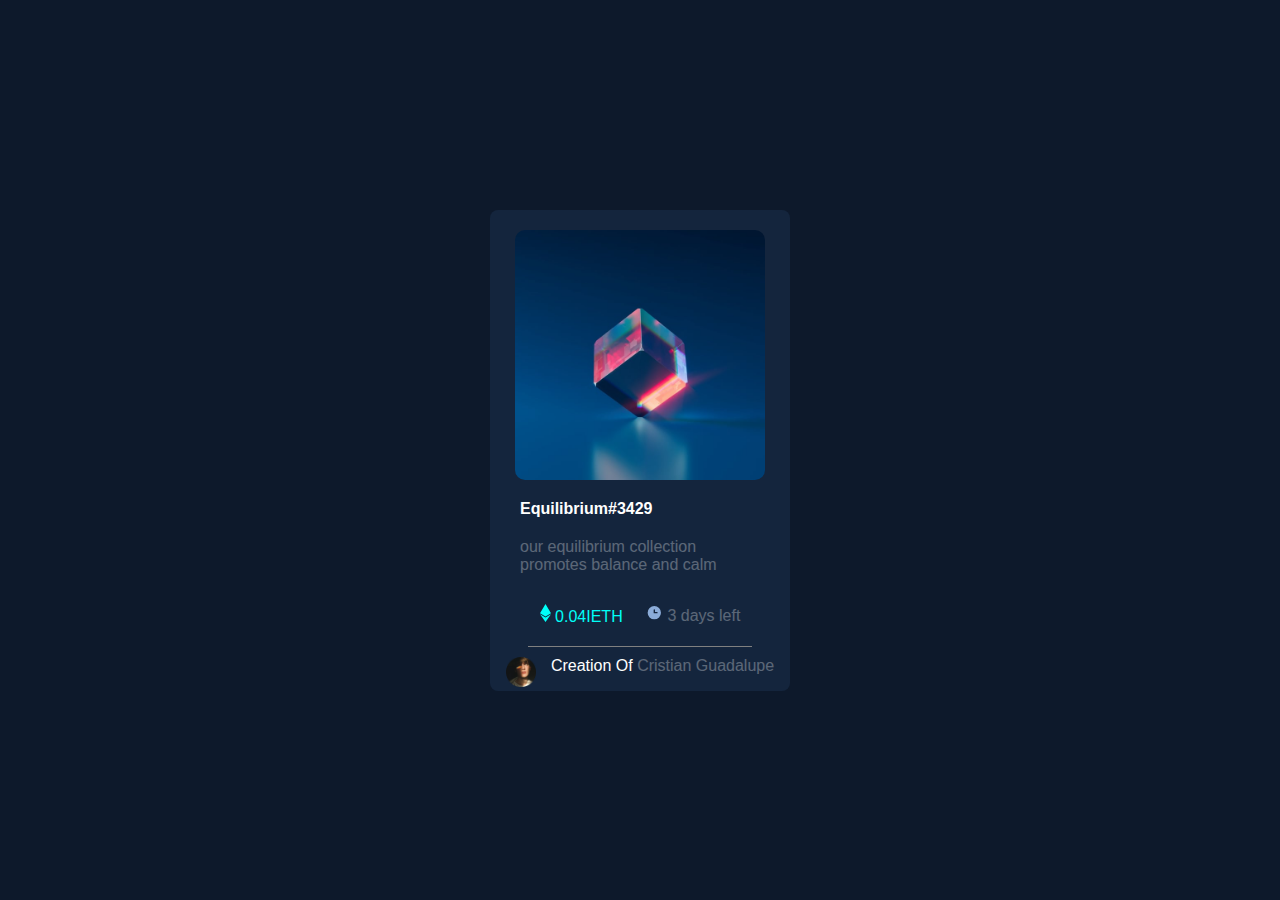
<file: index.html>
<!DOCTYPE html>
<html lang="en">
<head>
    <meta charset="UTF-8">
    <meta http-equiv="X-UA-Compatible" content="IE=edge">
    <meta name="viewport" content="width=device-width, initial-scale=1.0">
    <link rel="stylesheet" href="./retodos.css">
    <title>RETO2</title>
</head>
<body>
    <section>
        <div class="card">
            <div class="card-foto">
                <img class="image-principal" 
                width="250" 
                src="./SRC/image-equilibrium.jpg" 
                alt="image-NFT">      
            </div>
            <div class="container-dos">
                <h4 class="text-white">Equilibrium#3429</h4>
                <p class="text-gray">our equilibrium collection promotes balance and calm</p>
            </div>
            <div class="container-detail">
                <div>
                    <img src="./SRC/icon-ethereum.svg" alt="">
                    <span class="text-eth">0.04IETH</span>
                </div>
                <div>
                    <img src="./SRC/icon-clock.svg" alt="">
                    <span class="text-clock">3 days left</span>
                </div>
            </div>
            <div class="container-autor">
                <div>
                    <img width="30" src="./SRC/image-avatar.png" alt="">
                </div>
                <div class="autor">
                    <span class="text-white">Creation Of</span>
                    <span class="text-gray">Cristian Guadalupe</span>

                </div>
            </div>
        </div>
    </section>
</body>
</html>
</file>
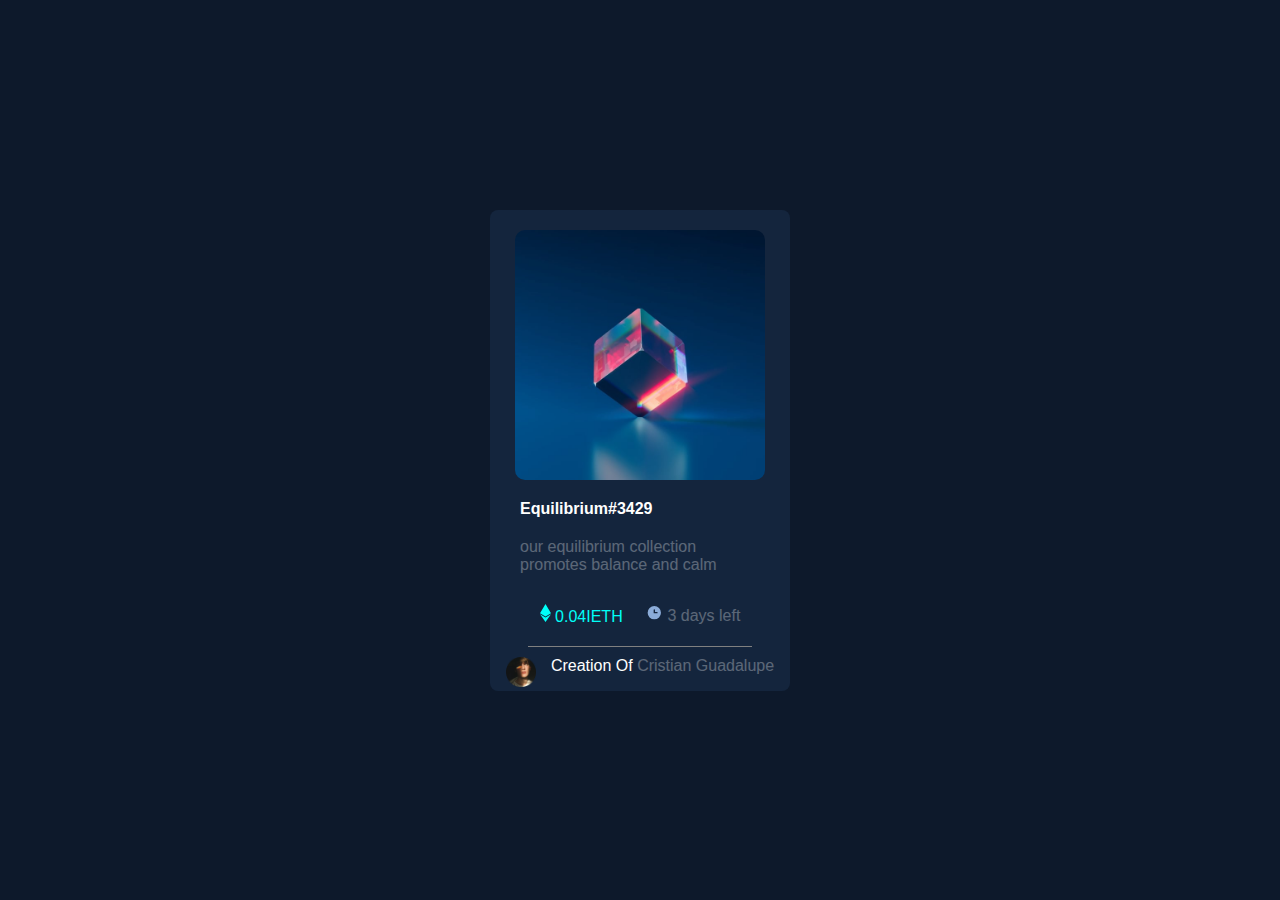
<file: reto2.html>
<!DOCTYPE html>
<html lang="en">
<head>
    <meta charset="UTF-8">
    <meta http-equiv="X-UA-Compatible" content="IE=edge">
    <meta name="viewport" content="width=device-width, initial-scale=1.0">
    <link rel="stylesheet" href="./retodos.css">
    <title>RETO2</title>
</head>
<body>
    <section>
        <div class="card">
            <div class="card-foto">
                <img class="image-principal" 
                width="250" 
                src="./SRC/image-equilibrium.jpg" 
                alt="image-NFT">      
            </div>
            <div class="container-dos">
                <h4 class="text-white">Equilibrium#3429</h4>
                <p class="text-gray">our equilibrium collection promotes balance and calm</p>
            </div>
            <div class="container-detail">
                <div>
                    <img src="./SRC/icon-ethereum.svg" alt="">
                    <span class="text-eth">0.04IETH</span>
                </div>
                <div>
                    <img src="./SRC/icon-clock.svg" alt="">
                    <span class="text-clock">3 days left</span>
                </div>
            </div>
            <div class="container-autor">
                <div>
                    <img width="30" src="./SRC/image-avatar.png" alt="">
                </div>
                <div class="autor">
                    <span class="text-white">Creation Of</span>
                    <span class="text-gray">Cristian Guadalupe</span>

                </div>
            </div>
        </div>
    </section>
</body>
</html>
</file>
<file: retodos.css>
/* selector global*/

*{
    margin: 0;
    padding: 0;
}

body{
    font-family: 'Gill Sans', 'Gill Sans MT', Calibri, 'Trebuchet MS', sans-serif;

}

/*selector etiqueta*/
section{
    background-color: hsl(217, 54%, 11%);
    height: 100vh;
    display: flex;
    align-items: center;
    justify-content: center;
}

/*selector de clases*/
.card{
    width: 300px;
    display: flex;
    flex-direction: column;
    align-items: center;
    border: radius 10px;
    border-radius: 8px;
    background-color: hsl(216,50%,16%);
    
}

.card-foto{
    display: flex;
    justify-content: center;
    margin: 20px;
    
}

.image-principal{
    border-radius: 10px;
}

.container-dos{
    margin-left: 30px;
    margin-right: 30px;
    padding-bottom: 20px;
}

.text-white{
    color: hsl(0, 0%, 100%);
}

.text-gray{
    margin-top: 20px;
    color: #fff;
    opacity: 0.3;
}

.container-detail{
    padding-bottom: 20px;
    width: 14rem;
    display: flex;
    justify-content: space-around;
    margin-bottom: 20px;
    margin: 10px;
    border-bottom: solid 0.5px gray;

}

.text-eth{
    color: hsl(178, 100%, 50%);
    font-weight: 500;
}


.text-clock{
    color: #fff;
    opacity: 0.3;

}

.container-autor{
    display: flex;
    justify-content: space-between;


}

.autor{
    margin-left: 15px;
}
</file>
